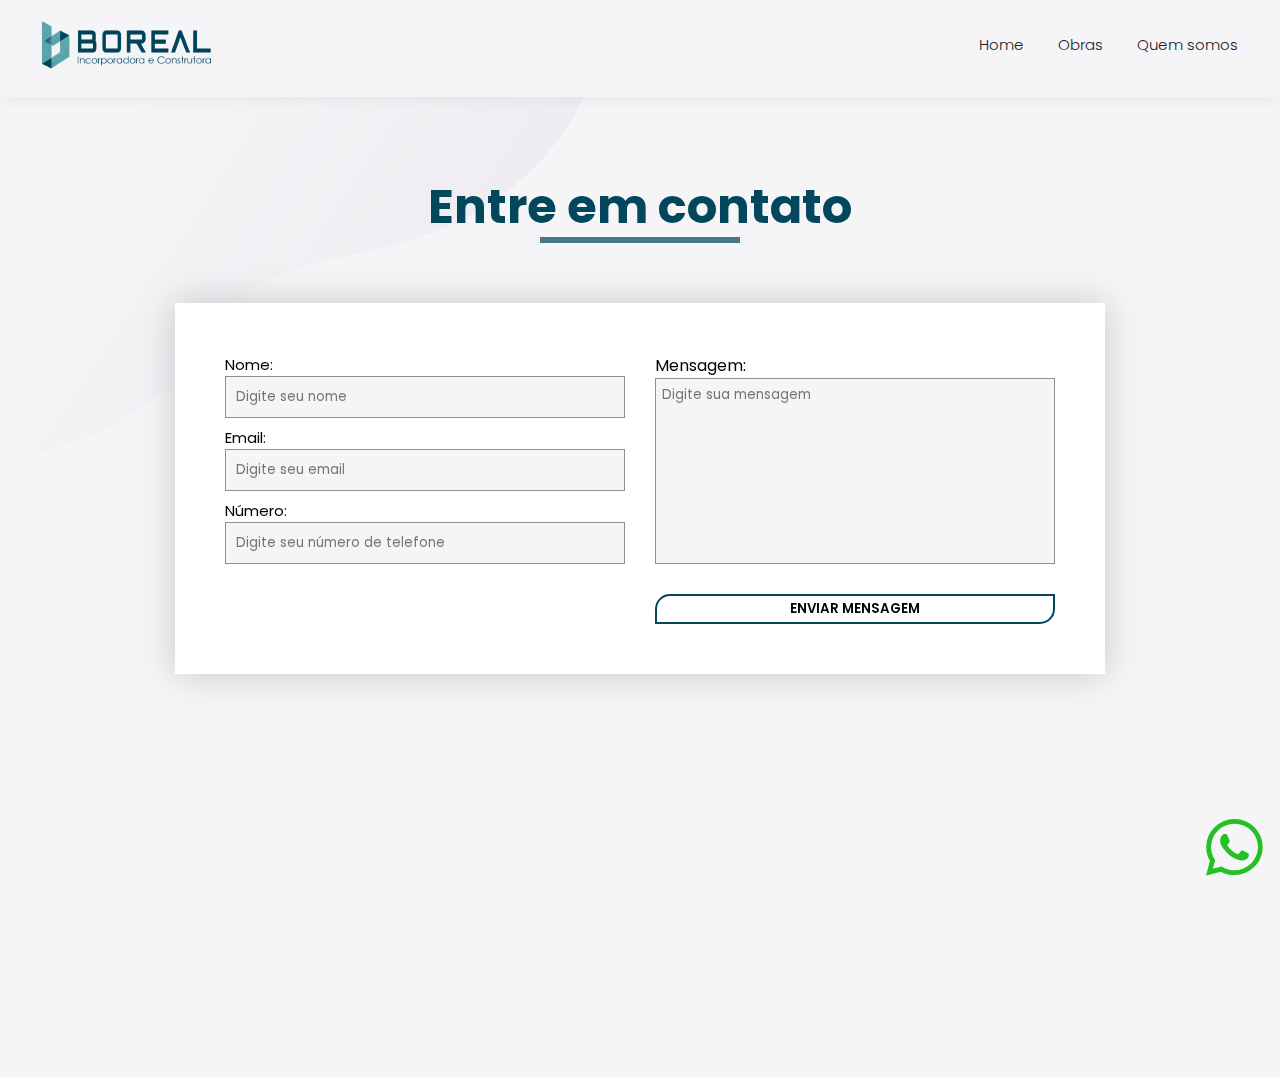
<file: contato.html>
<!DOCTYPE html>
<html lang="pt-br">
<head>
    <meta charset="UTF-8">
    <meta http-equiv="X-UA-Compatible" content="IE=edge">
    <meta name="viewport" content="width=device-width, initial-scale=1.0">
    <title>Contato</title>

    <link rel="stylesheet" href="style.css">
    <link rel="stylesheet" href="responsivo.css">

    <link rel="preconnect" href="https://fonts.googleapis.com">
    <link rel="preconnect" href="https://fonts.gstatic.com" crossorigin>
    <link href="https://fonts.googleapis.com/css2?family=Poppins:wght@200;300;400;500;600;700;800&display=swap" rel="stylesheet">
    <link href='https://unpkg.com/boxicons@2.1.4/css/boxicons.min.css' rel='stylesheet'>

    <link rel="stylesheet" href="https://unpkg.com/aos@next/dist/aos.css" />
</head>
<body>
    <style>
        .navigation{
            display: flex;
            justify-content: space-between;
            border-bottom: none;
            box-shadow: 0 0.1rem  15px rgba(0, 0, 0, 0.062);
            padding: 20px 40px;
        }
    </style>
    
    <header>
        <nav class="navigation">
            
            <a href="index.html"><img src="imagens/output.png" alt="Logo Boreal"></a>
            
                <ul class="nav-menu">
                    <li><a href="index.html" class="menu-simples">Home</a></li>
                    <li><a href="#" class="menu-simples">Obras</a></li>
                    <li><a href="#" class="menu-simples">Quem somos</a></li>
                    <!-- <li><a href="contato.html"><button>Contato</button></a></li> -->
                    
                </ul>
            
        </nav>
    </header> 
    <img src="imagens/bg-pattern-top-desktop.svg" alt="" class="imagem-fundo">

    <aside class="call-to-action">
        <a href="https://web.whatsapp.com/send?phone=554991108550&text=Ol%C3%A1%20tudo%20bem?%20Estava%20navegando%20pelo%20site%20da%20Boreal%20e%20gostaria%20de%20mais%20informa%C3%A7%C3%B5es." target="_blank"><i class='bx bxl-whatsapp'></i></a>
        
    </aside>

    <section class="contato" >
        <div class="textos-contato">
            <h1  data-aos="fade-up">Entre em contato</h1>
            <hr data-aos="fade-up" data-aos-delay="100">
        </div>

        <div class="container-formulario" data-aos="fade-right" data-aos-delay="300">
                <form action="https://api.staticforms.xyz/submit" method="post" class="formulario">

                    <div class="info-cliente">
                        <label>Nome:</label>
                        <input type="text" name="name" placeholder="Digite seu nome" autocomplete="none" required>
                        <label>Email:</label>
                        <input type="email" name="email" placeholder="Digite seu email" required>
                        <label>Número:</label>
                        <input type="text" name="phone" placeholder="Digite seu número de telefone" autocomplete="none" required>
                    </div>

                    <div class="mensagem-cliente">
                        <label>Mensagem:</label>
                        <textarea style="resize: none" name="message"  placeholder="Digite sua mensagem" autocomplete="none" required></textarea>

                        <div class="botao-enviar">
                            <button type="submit">ENVIAR MENSAGEM</button>
                        </div>
                    </div>

                    

                    <input type="hidden" name="accessKey" value="f89d941d-576b-4618-9269-588cd6b61781" autocomplete="none">
                    <input type="hidden" name="redirectTo" value="http://127.0.0.1:5500/exercicios/exercicios%20extras/site%20simples%20boreal/obrigado.html" >
                </form>
                
        </div>
        
    </section>
    

    <script src="https://unpkg.com/aos@next/dist/aos.js"></script>
    <script>
        AOS.init({
            duration: 1500,
        });
    </script>
</body>
</html>
</file>
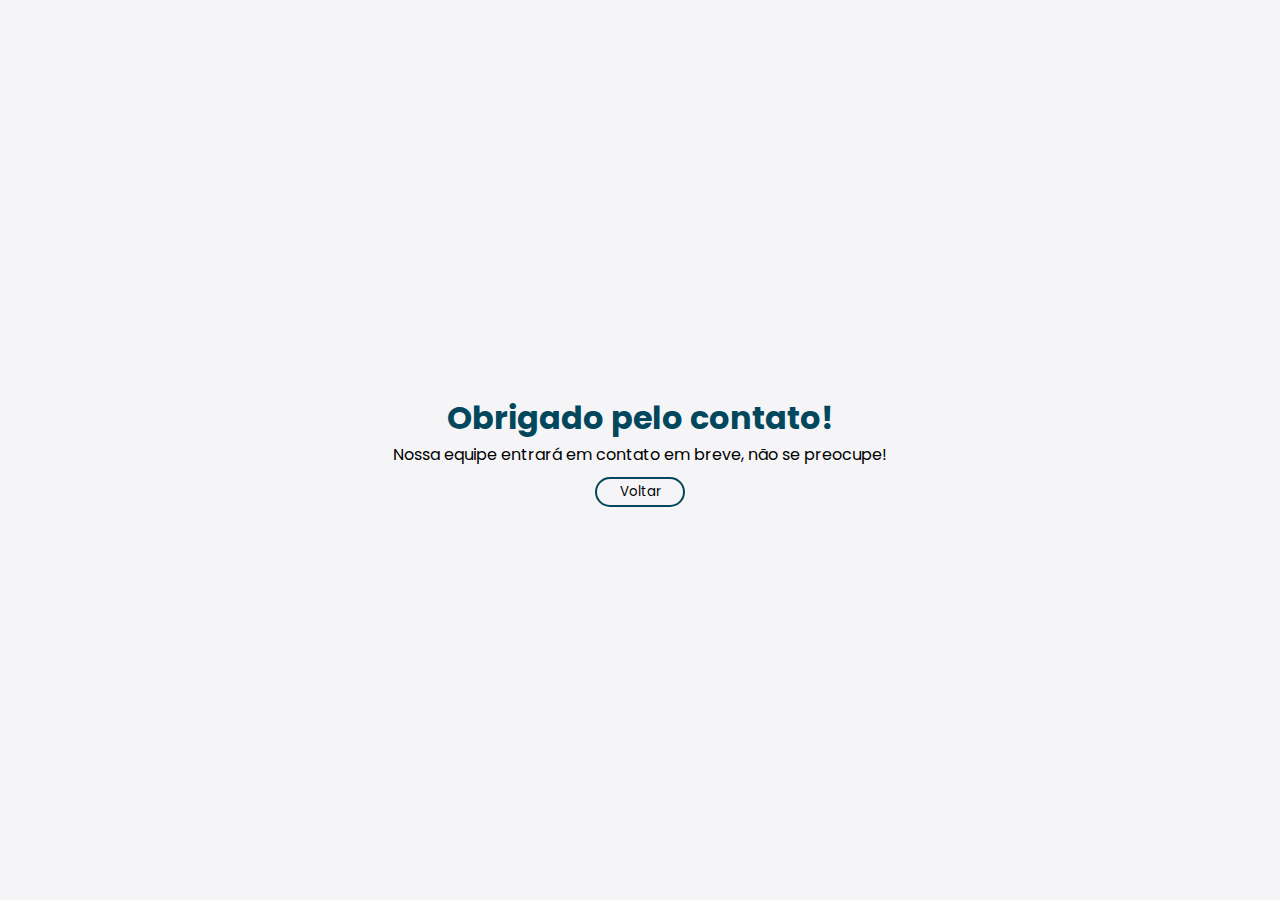
<file: obrigado.html>
<!DOCTYPE html>
<html lang="en">
<head>
    <meta charset="UTF-8">
    <meta http-equiv="X-UA-Compatible" content="IE=edge">
    <meta name="viewport" content="width=device-width, initial-scale=1.0">
    <title>Obrigado!</title>
    <link rel="stylesheet" href="style.css">
    <link rel="preconnect" href="https://fonts.googleapis.com">
    <link rel="preconnect" href="https://fonts.gstatic.com" crossorigin>
    <link href="https://fonts.googleapis.com/css2?family=Poppins:wght@200;300;400;500;600;700;800&display=swap" rel="stylesheet">
    <link href='https://unpkg.com/boxicons@2.1.4/css/boxicons.min.css' rel='stylesheet'>

    <link rel="stylesheet" href="style.css">

    <style>
        .texto-obrigado{
            height: 100vh;
            width: 100vw;
            display: flex;
            justify-content: center;
            flex-direction: column;
            align-items: center;
        }
        .texto-obrigado h1{
            color: var(--azulescuro);
        }
        .texto-obrigado button{
            width: 90px;
            height: 30px;
            margin-top: 10px;
            border-radius: 15px;
            background-color: transparent;
            border: 2px var(--azulescuro) solid;
            cursor: pointer;
            transition: .6s ease-in-out;
        }
        .texto-obrigado button:hover{
            background-color: #02475c31;
        }
        @media (max-width: 550px){
            .texto-obrigado h1{
                text-align: center;
                line-height: 2.2rem;
            }
            .texto-obrigado p{
                text-align: center;
                line-height: 1.3rem;
                margin-top: 10px;
                padding: 0 30px;
            }
        }
    </style>
</head>
<body>
    
    <div class="texto-obrigado">
        <h1>Obrigado pelo contato!</h1>
        <p>Nossa equipe entrará em contato em breve, não se preocupe!</p>
        <a href="index.html"><button>Voltar</button></a>
    </div>
</body>
</html>
</file>
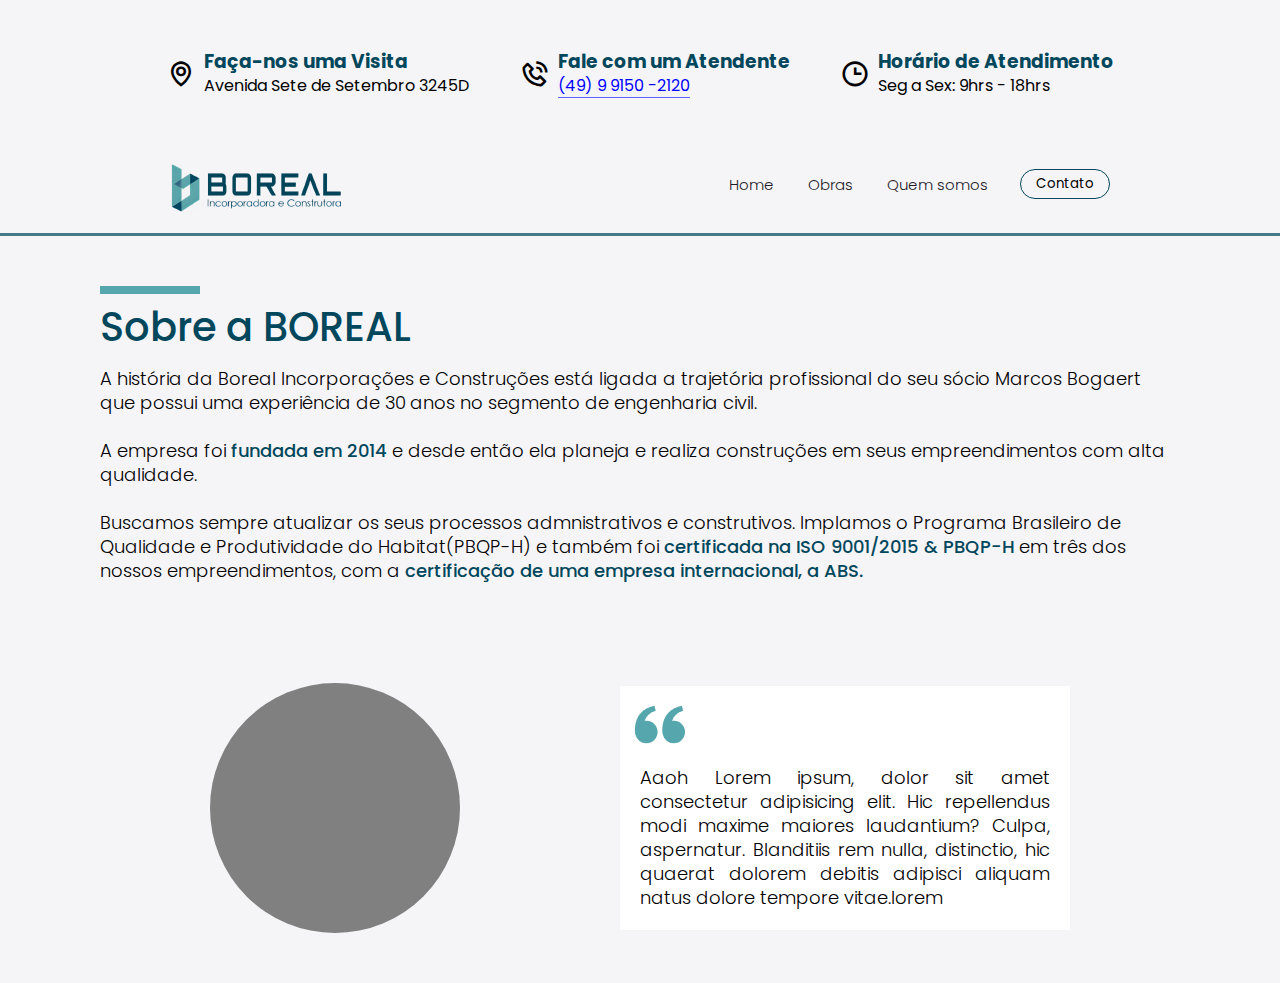
<file: sobrenos.html>
<!DOCTYPE html>
<html lang="pt-br">
<head>
    <meta charset="UTF-8">
    <meta http-equiv="X-UA-Compatible" content="IE=edge">
    <meta name="viewport" content="width=device-width, initial-scale=1.0">
    <title>Sobre nós</title>

    <link rel="stylesheet" href="style.css">
    <link rel="stylesheet" href="responsivo.css">

    <link rel="preconnect" href="https://fonts.googleapis.com">
    <link rel="preconnect" href="https://fonts.gstatic.com" crossorigin>
    <link href="https://fonts.googleapis.com/css2?family=Poppins:wght@200;300;400;500;600;700;800&display=swap" rel="stylesheet">
    <link href='https://unpkg.com/boxicons@2.1.4/css/boxicons.min.css' rel='stylesheet'>

    <link rel="preconnect" href="https://fonts.googleapis.com">
    <link rel="preconnect" href="https://fonts.gstatic.com" crossorigin>
    <link href="https://fonts.googleapis.com/css2?family=Montserrat:wght@100;200;300;400;500;600;700;800&display=swap" rel="stylesheet">

    <link
    rel="stylesheet"
    href="https://cdn.jsdelivr.net/npm/swiper@9/swiper-bundle.min.css"
    />

    <link rel="stylesheet" href="https://unpkg.com/aos@next/dist/aos.css" />

    <link rel="shortcut icon" href="imagens/favicon/favicon-32x32.png" type="image/x-icon">
</head>
<body>
    
    <header>
        <nav class="navi">
            

                <div class="container-nav">
                    <i class='bx bx-map'></i>
                    <div class="texto-nav ">
                        <h3>Faça-nos uma Visita</h3>
                        <p>Avenida Sete de Setembro 3245D </p>
                    </div>
                </div>

                <div class="container-nav">
                    <i class='bx bx-phone-call'></i>
                    <div class="texto-nav number">
                        <h3>Fale com um Atendente</h3>
                        <a href="https://web.whatsapp.com/send?phone=554991108550&text=Ol%C3%A1%20tudo%20bem?%20Estava%20navegando%20pelo%20site%20da%20Boreal%20e%20gostaria%20de%20mais%20informa%C3%A7%C3%B5es." target="_blank">
                            <p>(49) 9 9150 -2120</p>
                        </a>
                    </div>
                </div>

                <div class="container-nav">
                    <i class='bx bx-time'></i>
                    <div class="texto-nav">
                        <h3>Horário de Atendimento</h3>
                        <p>Seg a Sex: 9hrs - 18hrs</p>
                    </div>
                </div>
        </nav>
        <nav class="navigation">
                <img src="imagens/output.png" alt="Logo Boreal">
            
                <ul class="nav-menu">
                    <li><a href="index.html" class="menu-simples">Home</a></li>
                    <li><a href="#" class="menu-simples">Obras</a></li>
                    <li><a href="sobrenos.html" class="menu-simples">Quem somos</a></li>
                    <li><a href="contato.html"><button>Contato</button></a></li>
                    
                </ul>
            
        </nav>
    </header> 

    <section class="padding sobre-nos">
        <hr>
        <h1>Sobre a BOREAL</h1>
        <p>A história da Boreal Incorporações e Construções está ligada a trajetória profissional do seu sócio Marcos Bogaert que possui uma experiência  de 30 anos no segmento de engenharia civil. <br><br> A empresa foi <span class="destaque-escuro">fundada em 2014</span> e desde então ela planeja e realiza construções em seus empreendimentos com alta qualidade. <br><br> Buscamos sempre atualizar os seus processos admnistrativos e construtivos. Implamos o Programa Brasileiro de Qualidade e Produtividade do Habitat(PBQP-H) e também foi <span class="destaque-escuro">certificada na ISO 9001/2015 & PBQP-H</span> em três dos nossos empreendimentos, com a <span class="destaque-escuro">certificação de uma empresa internacional, a ABS.</span> </p>
    </section>

    <section class="padding dono">
        <div class="container-dono">
            <div class="imagem-dono">
                
            </div>
            <div class="depoimento-dono">
                <i class='bx bxs-quote-alt-left'></i>
                <p>Aaoh Lorem ipsum, dolor sit amet consectetur adipisicing elit. Hic repellendus modi maxime maiores laudantium? Culpa, aspernatur. Blanditiis rem nulla, distinctio, hic quaerat dolorem debitis adipisci aliquam natus dolore tempore vitae.lorem</p>
                
            </div>
        </div>
    </section>
</body>
</html>
</file>
<file: style.css>
*{
    padding: 0;
    margin: 0;
    box-sizing: border-box;
    
    text-decoration: none;
    font-family: 'Poppins';
    
}
body{
    /* overflow-x: none; */
    background-color: #f5f5f7;
}
.text-obras h2, .info-form h2, .titulo-start, .diferenciais h2, .info h2, .sobre-nos h1, .sobre-nos h2 {
    font-weight: 500;
    font-size: 40px;
    color: var(--azulescuro);
}
.text-obras h2{
    width: fit-content;
    height: fit-content;
}
.text-obras p, .text-obras p, .info-form p, .info-diferenciais p, .sobre-nos p, .depoimento-dono p{
    font-size: 18px;
    font-weight: 300;
    line-height: 1.5rem;
}
::-webkit-scrollbar{
    background-color: #f5f5f7;
    width: 8px;
}
::-webkit-scrollbar-thumb{
    background-color: #cecece;
    border-radius: 10px;
}
:root{
    --azulpadrao: #56a7ad;
    --azulclaro: #69cbd3;
    --azulescuro: #02475c;
}
.navigation{
    display: flex;
    justify-content: center;
    align-items: center;
    gap: 385px;
    background-color: #f5f5f7;
    padding: 15px 0 20px 0;

    /* box-shadow: 0 0.1rem 10px #cccccc91; */
    /* box-shadow: 0 0.1rem  15px rgba(0, 0, 0, 0.062); */
    /* background-color: white ; */
    border-bottom: 3px solid #02475cb7;
}
.navigation img{
    height: 50px;
    cursor: pointer;
}


/*----------------------------------*/

.navi{
    padding: 50px 0;
    display: flex;
    align-items: center;
    justify-content: center;
    gap: 50px;
    flex: 1 1 400px;
}
.navi img{
    height: 50px;
    cursor: pointer;
}
.container-nav{
    cursor: pointer;
    display: flex;
    align-items: center;
    gap: 8px;
    max-width: 400px;
}
.texto-nav.number p{
    height: 24px;
    width: fit-content;
    color: #0000FF;
    padding-bottom: 0px;
    border-bottom: 1px solid #0000ff9c;
}
.navi i{
    font-size: 30px;
}
.texto-nav{
    line-height: 1.5rem;
}
.texto-nav h3{
    color: var(--azulescuro)
}




@keyframes shake{
    4.5%, 10.5%{
        transform: translate(0px, 0px) rotate(0deg);
    }
    
    5% {
        transform: translate(1px, 1px) rotate(0deg);
    }
    5.5% {
        transform: translate(-1px, -2px) rotate(-1deg);
    }
    6% {
        transform: translate(-3px, 0px) rotate(1deg);
    }
    6.5% {
        transform: translate(3px, 2px) rotate(0deg);
    }
    7% {
        transform: translate(1px, -1px) rotate(1deg);
    }
    7.5% {
        transform: translate(-1px, 2px) rotate(-1deg);
    }
    8% {
        transform: translate(-3px, 1px) rotate(0deg);
    }
    8.5% {
        transform: translate(4px, 1px) rotate(-1deg);
    }
    9.0% {
        transform: translate(-1px, -1px) rotate(1deg);
    }
    9.5% {
        transform: translate(1px, 2px) rotate(0deg);
    }
    10% {
        transform: translate(1px, -2px) rotate(-1deg);
    }
}
.nav-menu{
    list-style: none;
    display: flex;
    flex-direction: row;
    align-items: center;
    gap: 30px;
}

.nav-menu a{
    color: #1e1c2a;
    font-size: 15px;
    font-weight: 300;
    transition: 0.7s ease-in-out;
    position: relative;
}
.menu-simples{
    padding: 2px;
}
.menu-simples::after{
    content: "";
    width: 0%;
    height: 2px;
    background-color: #02475cb7;

    position: absolute;

    bottom: 0;
    left: 0;

    color: #1e1c2a; 

    transition: .7s ease;
}
.menu-simples:hover::after{
    width: 100%;
}
.menu-simples:hover{
    color: var(--azulescuro);
}

.nav-menu button{
    cursor: pointer;

    background-color: transparent;
    border-radius: 15px;
    width: 90px;
    height: 30px;
    border: 1px var(--azulescuro) solid;
    transition: 0.6s ease-in-out;
}

.nav-menu button:hover{
    transform: scale(1.05);
    background-color: #02475c31;
}
.cara-nova{
    position: relative;
    width: 100%;
    height: 100px;
    display: flex;
    justify-content: center;
    flex-direction: column;
    align-items: center;
    /* border-bottom:  3px solid var(--azulpadrao); */
    background-image: linear-gradient(45deg, #02475c38, #56a7ad25);
}
.cara-nova h2{
    color: var(--azulescuro)
}
.cara-nova .desativa{
    display: none;
}
.container-x{
    position: absolute;
    font-size: 30px;
    width: 100%;
    height: 100%;
    display: flex;
    justify-content: end;
    padding: 10px;
}
.container-x i{
    cursor: pointer;
    color: var(--azulpadrao)
}


.imagem-fundo{
    position: absolute;
    z-index: -1;
}

.contato{
    width: 100vw;
    height: 100vh;
    padding: 0 200px;
}
.call-to-action{
    display: flex;
    justify-content: end;
    align-items: end;
    padding: 0 8px 13px;
    height: 100vh;
    width:  100px;
    position: fixed;
    right: 0;
    bottom: 0
}
.call-to-action i{
    cursor: pointer;
    font-size: 75px;
    color: #23c123;
    animation: shake 9s infinite;
}
.textos-contato{
    /* width: 100%; */
    display: flex;
    justify-content: center;
    flex-direction: column;
    align-items: center;
    margin-top: 80px;
    line-height: 60px;
    animation: flutuacao 2s ease-in-out infinite;
}
@keyframes flutuacao{
    0%, 100%{
        transform:translateY(-5px);
    }
    50%{
        transform: translateY(0);
    }
}
.textos-contato h1{
    min-width: 200px;
    font-size: 3rem;
    color: var(--azulescuro);
}
.textos-contato hr{
    width: 200px;
    height: 6px;
    background-color: #02475cb7;
    border: none;
}

.container-formulario{
    max-width: 100%;
    margin: 60px;
    display: flex;
    align-items: center;
    justify-content: center;
    
}

.formulario{
    padding: 50px;
    
    display: flex;
    justify-content: center;
    /* flex-direction: column; */
    gap: 30px;
    
    background-color: #fff;
    box-shadow: 0 0  35px rgba(0, 0, 0, 0.185);
}

.info-cliente{
    display: flex;
    flex-direction: column;
    width: 400px;
}

.mensagem-cliente{
    display: flex;
    flex-direction: column;
    width: 400px;
}

.info-cliente label{
    font-size: 15px;
    font-weight: 400;
}

.info-cliente input{
    background: #f5f5f7;
    padding: 10px;
    border-radius: 0;
    border: 1px solid #757575cc;
    margin-bottom: 8px;
}
.mensagem-cliente textarea{
    background: #f5f5f7;

    padding: 6px;
    height: 186px;
    border-radius: 0;
    border: 1px solid #757575cc;
}

textarea:focus, input:focus {
    box-shadow: 0 0 0 0;
    outline: 1.5px solid var(--azulescuro);
}

.botao-enviar button{
    cursor: pointer;
    font-weight: 600;
    right: 0;
    width: 400px;
    height: 30px;
    margin-top: 30px;
    border-bottom-right-radius: 15px;
    border-top-left-radius: 15px;
    background-color: transparent;
    border: 2px solid var(--azulescuro);
    transition: .5s ease;
}

.botao-enviar button:hover{
    background-color: #02475c48;
    transform: scale(1.05);
}




/* ----------------- CARROSEL -------------*/
.container-carrosel{
    width: 100vw;
    height: 400px;
    background-color: red;
   
}
.container-carrosel button{
    border: none;
    background-color: transparent;
}

.container-carrosel i{
    cursor: pointer;
    font-size: 50px;
    color: rgb(240, 239, 239);
}
.container-left{
    
    position: absolute;
    height: 400px;
    display: flex;
    align-items: center;
}
.container-right{
    
    position: absolute;
    width: 100%;
    height: 400px;
    display: flex;
    align-items: center;
    justify-content: end;
}

.container-images{
    position: absolute;

    overflow: hidden;
    height: 400px;

    display: flex;

    transition: transform 1s ease-in-out;
    transform: translateX(0)
}
.container-images .preview.solarium{
    width: 100%;
    height: 400px;
    display: flex;
    flex-direction: column;
    justify-content: center;
    align-items: center;
}

.preview img{
    width: 100%;
}
.container-clientes{
    display: flex;
    justify-content: center;
    gap: 30px;
    transition: 0.5s;

    flex-wrap: wrap;
    flex: 1 1 350px;
}
.texto-clientes{
    display: flex;
    justify-content: center;
    flex-direction: column;
    align-items: center;
    line-height: 37px;
    margin-bottom: 3rem;
}
.titulo-clientes{
    font-size: 3rem;
}
.subtitulo-clientes{
    font-weight: 300;
    font-size: 20px;
    
}
.prova{
    padding: 50px 100px 100px 100px;
    top: -10px;
    background-color: #f5f5f6;
}
.cliente.n2{
    margin-top: 20px;
    transition: all 0.7s;
}
.cliente.n1{
    margin-bottom: 15px;
    transition: all 0.7s;
}
@media (max-width: 930px){
    .cliente.n3, .cliente.n1{
        margin: 0 !important;
    }
}
.cliente.n3{
    margin-top: 20px;
    transition: all 0.7s;
}


.cliente{
    max-height: 500px;
    width: 350px;
    cursor: pointer;
    line-height: 20px;
    display: flex;
    justify-content: center;
    flex-direction: column;
    padding:  20px; 
    border: var(--azulescuro) solid;
    background-color: #02475c7a;
    border-radius: 10px;
    color: white;
}
.cliente .usuario{
    font-weight: 200;
    display: flex;
    align-items: center;
    justify-content: space-between;
    /* gap: 20px; */
    margin-bottom: 15px;
}
.usuario i{
    font-size: 40px;
}
.nome-usuario{
    display: flex;
    flex-direction: column;
}
.prova .cliente span{
    color: #02475c;
    font-size: 14px;
    font-weight:400;
}
.cliente2 .usuario p{
    font-size: 300px;
}
.estrelas{
    display: flex;
    justify-content: center;
}
 .cliente:hover{
    transform: scale(1.03);
 }
/* .container-clientes:hover .cliente{
    filter: blur(3px)
}
.cliente:hover{
    filter: blur(0px) !important;
} */








.obra{
    background-color: #f5f5f6;
    width: 100%;
    padding: 100px 0px;
}
.obra img{
    width: 270px;
    cursor: pointer;

    transition: .5s all ease-in-out;
}

.container-obras{
    flex-wrap: wrap;
    flex: 1 1 400px;
    display: flex;
    justify-content: space-evenly;
}
.obras{
    width: 270px;
    height: 300px;
    overflow: hidden;
    margin: 0;

    border: 2px solid var(--azulescuro);
}
.obras span{
    position: absolute;
    padding: 2px 5px;
    margin: 5px 5px;

    font-weight: 600;
    color: white;
    border: 2px solid var(--azulescuro);
    background-color: #02475c75;
}
.obras:hover img{
    transform: scale(1.1);
}
.obras.n3 img{
    height: 300px;
}
.texto-obra{
    display: flex;
    justify-content: center;
    flex-direction: column;
    align-items: center;
    line-height: 33px;
    margin-bottom: 3rem;
}
.texto-obra h1{
    font-size: 2.5rem;
    font-weight: 200;
    color: #02475c;
}
.texto-obra h1 span{
    font-weight: 600;
}
.texto-obra p{
    font-weight: 300;
    font-size: 20px;
}


.texto-obras .nome-obra{
    font-size: 18px;
    font-family: 'Montserrat';
    font-weight: 700;
    background-color: line;
    margin-bottom: 10px;
    color: #02475cd0;
}
.texto-obras{
    padding: 15px 10px;

    display: flex;
    flex-direction: column;
    justify-content: center;
    
    line-height: 10px;
}
.texto-obras p{
    color: black;
    display: flex;
    flex-direction: row;
    align-items: center;
    margin-bottom: 2px;
    margin-left: 1px;
}
.texto-obras i{
    color: var(--azulescuro);
    font-size: 30px;
    gap: 10px;

    margin-right: 5px;
}
.obras.n2 img{
    width: 340px;
    height: 300px;
}
.flex{
    max-width: 400px;
}
.texto-obras.cor i{
    color: #56a7ada4;
}
.texto-obras.cor .nome-obra{
    color: #56a7ad;
}
.obras.n2{
    border: 2px solid var(--azulpadrao);
}
.obras.n2 span{
    border: 2px solid var(--azulpadrao);
    background-color: #56a7ada4;
}
.flex{
    margin: 40px;
}



.localizacao iframe{
    border-radius: 20px;
    box-shadow: 0px 0px 16px -1px rgba(139, 139, 139, 0.52);
}
.localizacao{
    padding: 100px;
    display: flex;
    gap: 13rem;
    justify-content: center;
    align-items: center;
}


.container-rua{
    display: flex;
    align-items: center;
    gap: .5rem;
    max-width: 400px;
}
.container-rua i{
    font-size: 50px;
    color: rgb(201, 47, 47);
}
.text-obras{
    max-width: 500px;
    display: flex;
    flex-direction: column;
    gap: 1.5rem;
}
.container-start .text-obras{
    max-width: 600px !important;
}
.loc-rua{
    font-weight:400 !important; 
}






.botao-empre button{
    color: white;
    cursor: pointer;
    font-weight: 600;
    font-size: 17px;
    right: 0;
    width: 100%;
    height: 50px;
    margin-top: 30px;
    border-bottom-right-radius: 15px;
    border-top-left-radius: 15px; 
    background-color: var(--azulescuro);
    border: none;
    position: relative;
    transition: .5s ease;
}

.botao-empre button:hover{
    color: white;
    background-color: #02475c;
    transform: scale(1.043);
    /* box-shadow: 0px 0px 16px -1px rgba(139, 139, 139, 0.52); */
}
.botao-empre button::before {
    position: absolute;
    content: '';
    height: 0;
    width: 0;
    top: 0;
    left: 0;
    background: linear-gradient(135deg, #f5f5f7 0%, #f5f5f7 49%, rgba(150,4,31,1) 50%, rgba(191,4,38,1) 60%);
    border-radius: 0 0 0.5em 0;
    box-shadow: 0.2em 0.2em 0.2em rgba(0, 0, 0, 0.3);
    transition: 0.3s;
  }
.botao-empre button:active {
    transform: translate(0.1em, 0.1em);
  }

  .botao-empre button:hover::before {
    width: 1.7em;
    height: 1.7em;
  }
.empreendimentos{
    padding: 0px 100px 100px 100px;
}
.form-empreendimentos input, .form-empreendimentos textarea{
    width: 100%;
    padding: 15px 20px;
    border-radius: 0;
    border: 1px solid black;
    font-size: 15px;
}
.form-empreendimentos textarea{
    height: 8rem;
}
.row{
    display: flex;
    gap: 2rem;
}
.info-empre{
    display: flex;
    flex-direction: column;
    gap: 2rem;
}
.form-empre{
    display: flex;
    flex-direction: column;
    gap: 2rem;
}
.opacity{
    opacity: 30%;
}
.info-form{
    max-width: 400px;
    display: flex;
    flex-direction: column;
    margin-bottom: 50px;
}
.destaque-escuro{
    font-weight: 500;
    color: var(--azulescuro)
}

.start-obras, .diferenciais, .info{
    padding: 100px;
}
.container-ambas-as-partes{
    width: 100;
    display: flex;
    flex-direction: column;
    align-items: center;
}
.start-obras img{
    width: 400px;
    box-shadow: 0px 0px 16px -1px rgba(139, 139, 139, 0.52);
    border-radius: 4px;
}
.container-start{
    display: flex;
    /* width: 100vw; */
    align-items: center;
    gap: 10rem;
}

.diferenciais h2{
    letter-spacing: .35rem;
    text-align: center;
    margin-bottom: 30px;
}
.info-diferenciais{
    width: fit-content;
    display: flex;
    align-items: center;
    gap: .5rem;
}
.info-diferenciais i{
    font-size: 40px;
    color: var(--azulpadrao);
}
.info-diferenciais p{
    font-size: 18px;
}
.text-diferenciais{
    display: flex;
    justify-content: center;
    flex-wrap: wrap;
    gap: 2rem;
}

.container-info-start{
    
    display: flex;
    gap: 15px;
    padding: 8px;
    width: fit-content;
   
  
    height: 60px;
    background-color: #282522c5;
    border-radius: 100vw;
}

 .loc-info-estágio p{
    font-size: 15px;
    color: white;
    font-weight: 500;
    white-space: nowrap;
}
.loc-info-estágio{
    padding: 0 30px 0 30px !important; 
    cursor: pointer;
    display: flex;
    justify-content: center;
    align-items: center;
    gap: 5px;
    height: 100%;
    width: fit-content;
    border-radius: 100vw;
    background-color: var(--azulpadrao);
}
.loc-info-estágio i{
    color: white;
    font-size: 24px;
}
.cor2{
    background-color: #b8101e;
}

.container-caracteristicas{
    box-shadow:  29px 29px 78px #c1c1c1c9,
             -29px -29px 78px #ffffff;
    width: fit-content;
    max-width: 1200px;
    display: flex;
    background-color: #f3f3f3;
    border-radius: 20px;
}
.parte-esquerda{
    background-color: #ececec;
    border-radius: 20px;
}
.parte-esquerda, .parte-direita{
    padding: 40px;
    height: 400px;
    width: 400px;
  
}
.info h2{
    margin-bottom: 15px;
}
.parte-esquerda h3{
    font-size: 22px;
    color: var(--azulpadrao);
    font-weight: 500;
}
.bottom{
    margin-bottom: 30px;
}
ul li{
    color: var(--azulpadrao);
    margin-bottom: 8px;
}



.padding{
    padding: 50px 100px;
}
.sobre-nos hr{
    height: 8px;
    width: 100px;
    border: none;
    background-color: var(--azulpadrao);
    margin-bottom: 3px;
}
.sobre-nos h1{
    margin-bottom: 10px;
}
.imagem-dono {
    width: 250px;
    height: 250px;
    border-radius: 50%;
    background-color: gray;
}
.depoimento-dono{
    display: flex;
    flex-direction: column;
    max-width: 450px;
    background-color: white;
    padding: 10px;
}
.depoimento-dono p{
    margin: 10px;
    text-align: justify;
}
.depoimento-dono i{  
    font-size: 60px;
    display: flex;
    color: var(--azulpadrao);
}
.container-dono{
    display: flex;
    width: 100%;
    justify-content: center;
    gap: 10rem;
    align-items: center;
}

.titulo-text-obras{
    display: flex;
    align-items: center;
    gap: .2rem;
    position: relative;
}
.typed-cursor{
    font-size: 35px;
    font-weight: 100;
}

.counter-whatsapp{
    width: 100%;
    padding: 40px 100px;
    background: linear-gradient( 45deg, #02475c5e, #56a7ad41);
    border-radius: 10px;
    border: 2px solid var(--azulescuro);
    display: flex;
    justify-content: space-between;
}
.counter-whatsapp p{
    max-width: 300px;
    font-size: 18px;
    font-weight: 300;
}

.counter-whatsapp button{
    width: fit-content;
    font-size: 16px;
    color: var(--azulpadrao);
    border: none;
    cursor: pointer;
    border: 2px solid var(--azulpadrao);
    border-radius: 100vw;
    padding: 10px 50px;
    background-color: transparent;
    transition: .5s ease-in-out;
}

.counter-whatsapp button:hover{
    transform: scale(1.05);
    background-color: var(--azulpadrao);
    color: white;
}
</file>
<file: responsivo.css>
@media (max-width: 1000px){
    .formulario{
        display: flex;
        flex-direction: column;
    }
    .textos-contato{
        line-height: 45px;
    }
    .textos-contato hr{
        margin-top: 10px;
    }
    .contato{
        padding: 0;
    }

}
@media (max-width: 550px){
    header{
        display: none;
    }
    .texto-obra{
        text-align: center;
    }
    .cliente.n1{
        margin-bottom: 0px;
    }
    .cliente.n3{
        margin-bottom: 0;
    }
    .prova{
        padding: 50px;
    }
    .prova .texto-clientes .subtitulo-clientes{
        line-height: 20px;
        font-size: 18px;
        text-align: center;
        width: 300px;
     }
     .prova .texto-clientes .titulo-clientes, .info h2, .diferenciais h2{
        line-height: 44px;
        text-align: center;
        margin-bottom: 10px;
        font-size: 31px;
     }
     .container-clientes{
     
        display: flex;
        flex-direction: column;
        align-items: center;
     }
     .cliente{
        max-width: 320px;
     }
    .textos-contato h1{
        font-size: 37px;
    }
    .mensagem-cliente, .botao-enviar button, .info-cliente{
        width: 250px;
    }
    .container-start, .container-caracteristicas, .localizacao{
        flex-direction: column;
        justify-content: center;
    }
    iframe{
        width: 100%;
    }
    .info, .diferenciais, .empreendimentos, .localizacao, .start-obras{
        padding: 30px ;
    }
    .localizacao{
        gap: 5rem;
    }
    .botao-empre button{
        color: white;
        background-color: var(--azulescuro);
    }
    .parte-esquerda, .parte-direita{
        padding: 30px;
        height: fit-content;
        width: 100%;
    
    }
    .container-start img{
        width: 250px;
    }
    .parte-direita{
        padding: 30px 30px 30px 50px;
    }
    .container-caracteristicas{
        width: 100%;
        
    }
    .row{
        flex-direction: column;
    }
    .cor1{
        display: none;
    }
    .loc-info-estágio {
        padding: 0 12px 0 12px !important;
        font-size: 10px;
    }
    .loc-info-estágio i{
        font-size: 20px;
    }
    .container-start{
        gap: 5rem;
    }
    .titulo-start{
        line-height: 2.5rem;
        text-align: center;
    }
    .container-info-start{
        gap: 10px;
    }
    .typed-cursor{
        display: none;
    }
}
@media (min-width: 1400px){
    .mensagem-cliente, .botao-enviar button, .info-cliente{
        width: 500px;
    }
    .call-to-action i{
        font-size: 75px;
    }
}
</file>
